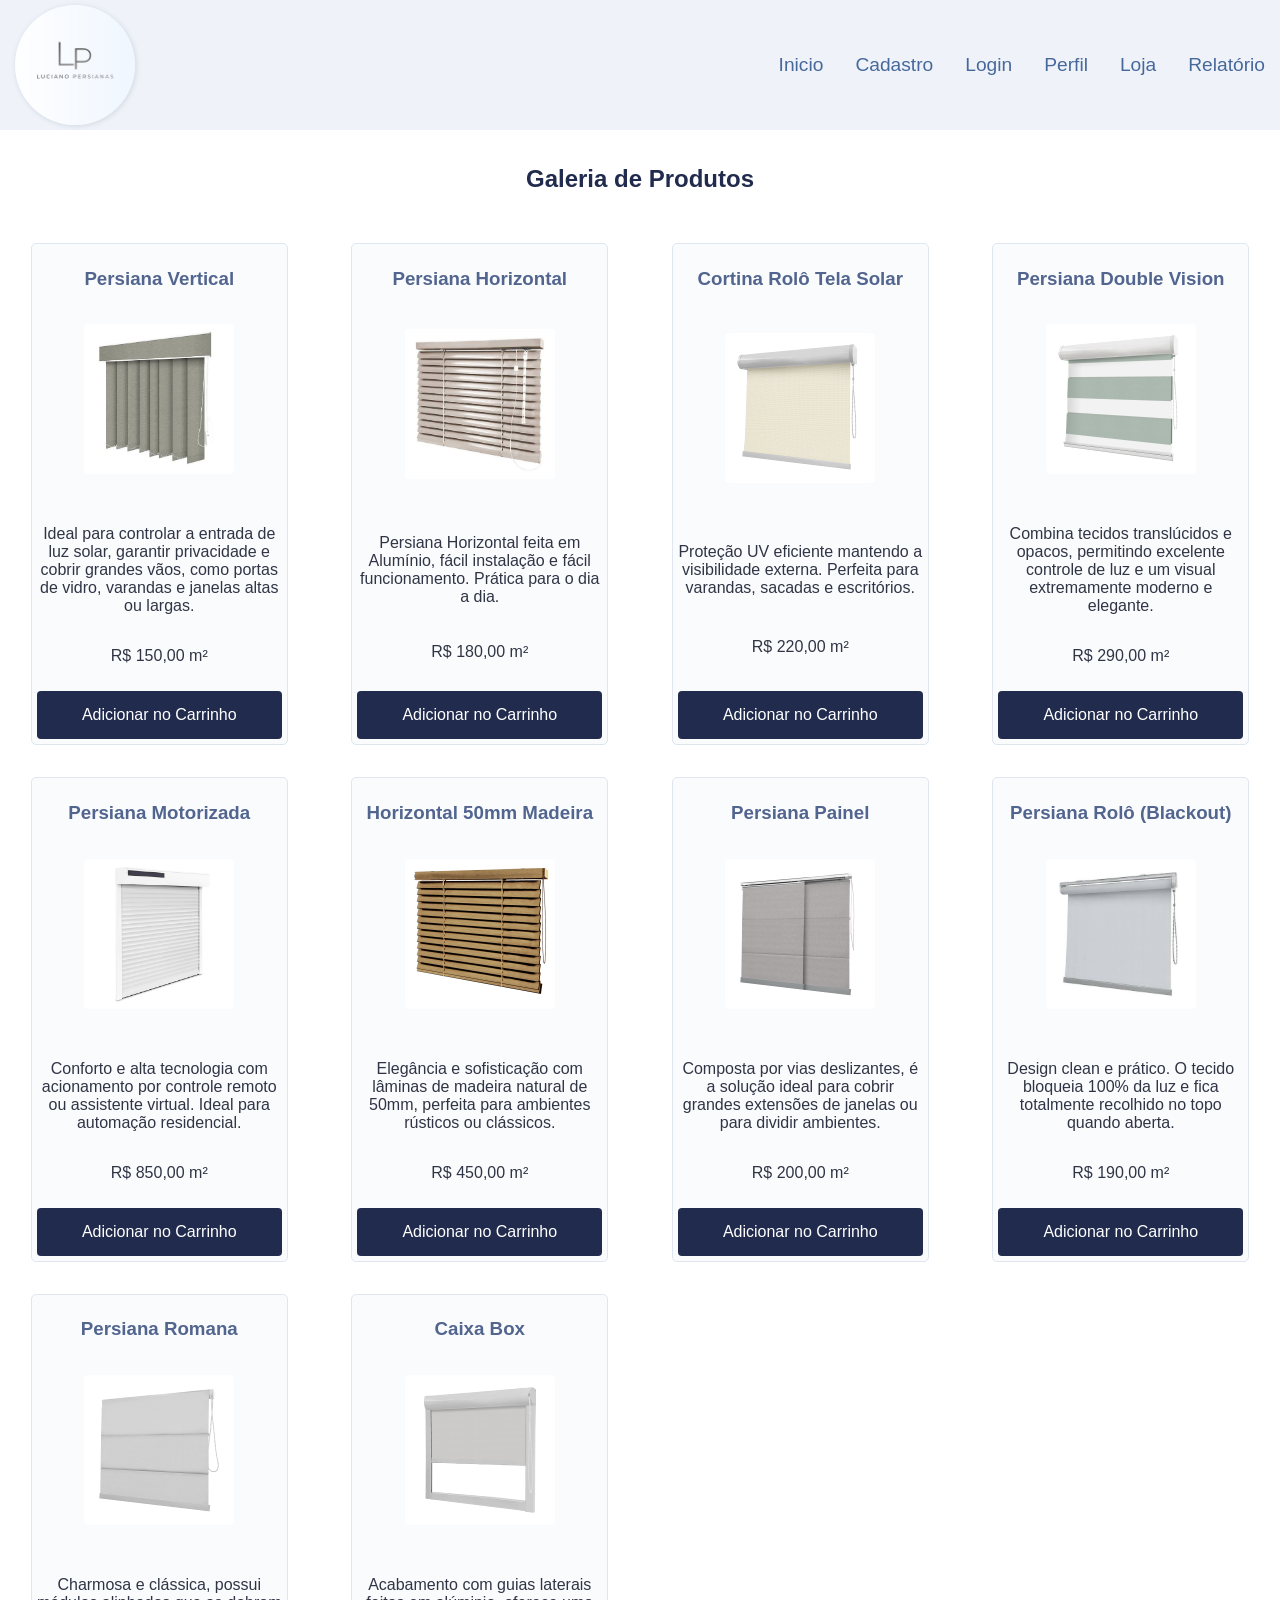
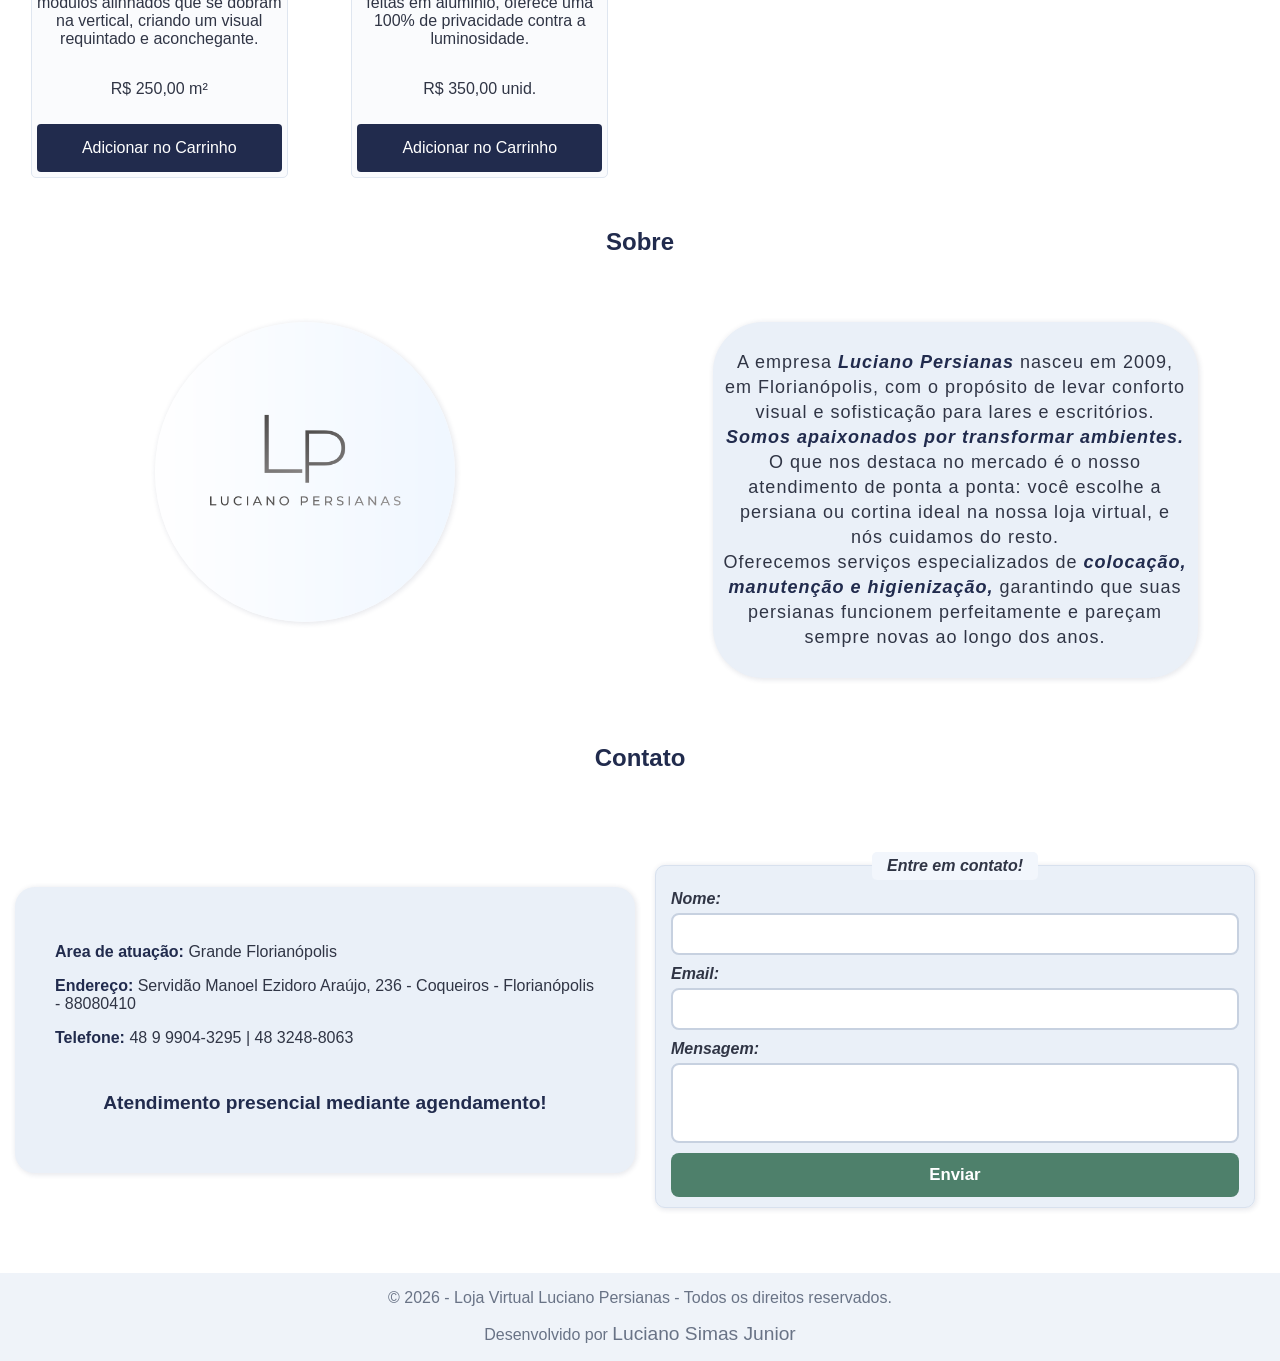
<file: index.html>
<!DOCTYPE html>
<html lang="pt-br">
<head>
    <meta charset="UTF-8">
    <meta name="viewport" content="width=device-width, initial-scale=1.0">
    <title>Luciano Persianas - Loja Virtual</title>
    <link rel="shortcut icon" href="projeto-luciano-persianas/assets/images/logoFavIcon.png" type="image/x-icon">
    <link rel="stylesheet" href="projeto-luciano-persianas/css/base.css">
    <link rel="stylesheet" href="projeto-luciano-persianas/css/layout.css">
    <link rel="stylesheet" href="projeto-luciano-persianas/css/forms.css">
    <link rel="stylesheet" href="projeto-luciano-persianas/css/cards.css">
    <link rel="stylesheet" href="projeto-luciano-persianas/css/componentes.css">
    <link rel="stylesheet" href="projeto-luciano-persianas/css/responsivo.css">
</head>
<body>
    <header>
        <nav class="navbar">
            <img src="projeto-luciano-persianas/assets/images/logo.png" alt="Logo empresa Luciano Persianas" class="logo-navbar">
            <h1 hidden>Página Principal - Luciano Persianas</h1>
            <input type="checkbox" id="menu-toggle" class="menu-toggle" aria-label="Abrir ou fechar o menu de navegação">
            <label for="menu-toggle" class="menu-hamburguer" aria-hidden="true">
            <span></span>
            </label>
            <ul class="nav-links">
                <li><a href="#galeria-produtos">Inicio</a></li>
                <li><a href="projeto-luciano-persianas/pages/cadastro.html">Cadastro</a></li>
                <li><a href="projeto-luciano-persianas/pages/login.html">Login</a></li>
                <li><a href="projeto-luciano-persianas/pages/perfil.html">Perfil</a></li>
                <li><a href="projeto-luciano-persianas/pages/loja.html">Loja</a></li>
                <li><a href="projeto-luciano-persianas/pages/relatorio.html">Relatório</a></li>
            </ul>
        </nav>
    </header>
    <main>
        <h2>Galeria de Produtos</h2>
        <section class="galeria-produtos">
            <h2 hidden>Seção Galeria de Produtos</h2>
            <article class="cartao-produto">
                <h3>Persiana Vertical</h3>
                <figure>
                    <img src="projeto-luciano-persianas/assets/images/persianaVertical.jpg"
                        alt="Imagem de Persiana Vertical" class="img-produto">
                </figure>
                <p>Ideal para controlar a entrada de luz solar, garantir privacidade e cobrir grandes vãos, como portas
                    de vidro, varandas e janelas altas ou largas.</p>
                <p class="preco-produto">R$ 150,00 m²</p>
                <button>Adicionar no Carrinho</button>
            </article>
            <article class="cartao-produto">
                <h3>Persiana Horizontal</h3>
                <figure>
                    <img src="projeto-luciano-persianas/assets/images/persianaHorizontal.jpg"
                        alt="Imagem de Persiana Horizontal" class="img-produto">
                </figure>
                <p>Persiana Horizontal feita em Alumínio, fácil instalação e fácil funcionamento. Prática para o dia a
                    dia.</p>
                <p class="preco-produto">R$ 180,00 m²</p>
                <button>Adicionar no Carrinho</button>
            </article>
            <article class="cartao-produto">
                <h3>Cortina Rolô Tela Solar</h3>
                <figure>
                    <img src="projeto-luciano-persianas/assets/images/cortinaRoloTelaSolar.jpg"
                        alt="Imagem de Cortina Rolô Tela Solar" class="img-produto">
                </figure>
                <p>Proteção UV eficiente mantendo a visibilidade externa. Perfeita para varandas, sacadas e escritórios.
                </p>
                <p class="preco-produto">R$ 220,00 m²</p>
                <button>Adicionar no Carrinho</button>
            </article>
            <article class="cartao-produto">
                <h3>Persiana Double Vision</h3>
                <figure>
                    <img src="projeto-luciano-persianas/assets/images/doubleVision.jpg"
                        alt="Imagem de Persiana Double Vision" class="img-produto">
                </figure>
                <p>Combina tecidos translúcidos e opacos, permitindo excelente controle de luz e um visual extremamente
                    moderno e elegante.</p>
                <p class="preco-produto">R$ 290,00 m²</p>
                <button>Adicionar no Carrinho</button>
            </article>
            <article class="cartao-produto">
                <h3>Persiana Motorizada</h3>
                <figure>
                    <img src="projeto-luciano-persianas/assets/images/motorizada.jpg.webp"
                        alt="Imagem de Persiana Motorizada" class="img-produto">
                </figure>
                <p>Conforto e alta tecnologia com acionamento por controle remoto ou assistente virtual. Ideal para
                    automação residencial.</p>
                <p class="preco-produto">R$ 850,00 m²</p>
                <button>Adicionar no Carrinho</button>
            </article>
            <article class="cartao-produto">
                <h3>Horizontal 50mm Madeira</h3>
                <figure>
                    <img src="projeto-luciano-persianas/assets/images/persianaHorizontal50mmMadeira.jpg"
                        alt="Imagem de Persiana Horizontal Madeira" class="img-produto">
                </figure>
                <p>Elegância e sofisticação com lâminas de madeira natural de 50mm, perfeita para ambientes rústicos ou
                    clássicos.</p>
                <p class="preco-produto">R$ 450,00 m²</p>
                <button>Adicionar no Carrinho</button>
            </article>
            <article class="cartao-produto">
                <h3>Persiana Painel</h3>
                <figure>
                    <img src="projeto-luciano-persianas/assets/images/persianaPainel.jpg"
                        alt="Imagem de Persiana Painel" class="img-produto">
                </figure>
                <p>Composta por vias deslizantes, é a solução ideal para cobrir grandes extensões de janelas ou para
                    dividir ambientes.</p>
                <p class="preco-produto">R$ 200,00 m²</p>
                <button>Adicionar no Carrinho</button>
            </article>
            <article class="cartao-produto">
                <h3>Persiana Rolô (Blackout)</h3>
                <figure>
                    <img src="projeto-luciano-persianas/assets/images/persianaRolo.jpg" alt="Imagem de Persiana Rolô"
                        class="img-produto">
                </figure>
                <p>Design clean e prático. O tecido bloqueia 100% da luz e fica totalmente recolhido no topo quando
                    aberta.</p>
                <p class="preco-produto">R$ 190,00 m²</p>
                <button>Adicionar no Carrinho</button>
            </article>
            <article class="cartao-produto">
                <h3>Persiana Romana</h3>
                <figure>
                    <img src="projeto-luciano-persianas/assets/images/persianaRomana.jpg"
                        alt="Imagem de Persiana Romana" class="img-produto">
                </figure>
                <p>Charmosa e clássica, possui módulos alinhados que se dobram na vertical, criando um visual requintado
                    e aconchegante.</p>
                <p class="preco-produto">R$ 250,00 m²</p>
                <button>Adicionar no Carrinho</button>
            </article>
            <article class="cartao-produto">
                <h3>Caixa Box</h3>
                <figure>
                    <img src="projeto-luciano-persianas/assets/images/caixaBox.jpg" alt="Imagem de Caixa Box"
                        class="img-produto">
                </figure>
                <p>Acabamento com guias laterais feitas em alúminio, oferece uma 100% de privacidade contra a
                    luminosidade.</p>
                <p class="preco-produto">R$ 350,00 unid.</p>
                <button>Adicionar no Carrinho</button>
            </article>
        </section>
        <h2>Sobre</h2>
        <section class="secao-descricao">
            <h3 hidden>Seção Sobre</h3>
            <article class="layout-descricao">
                <h4 hidden>Seção da foto</h4>
                <figure>
                    <img src="projeto-luciano-persianas/assets/images/logo.png" alt="Logo empresa Luciano Persianas"
                        class="logo">
                </figure>
            </article>
            <article class="texto-descricao">
                <h4 hidden>Seção de descrição da loja</h4>
                <p>A empresa <em>Luciano Persianas</em> nasceu em 2009, em Florianópolis, com o propósito de levar
                    conforto visual e sofisticação para lares e escritórios. <br> <em>Somos apaixonados por transformar
                    ambientes.</em> <br>
                    O que nos destaca no mercado é o nosso atendimento de ponta a ponta: você escolhe a persiana ou
                    cortina ideal na nossa loja virtual, e nós cuidamos do resto. <br>
                    Oferecemos serviços especializados de
                    <em>colocação, manutenção e higienização,</em> garantindo que suas persianas funcionem perfeitamente e
                    pareçam sempre novas ao longo dos anos.</p>
            </article>
        </section>
        <h2>Contato</h2>
        <section class="secao-contato">
            <h3 hidden>Seção Contato</h3>
            <article class="info-contato">
                <h4 hidden>Seção de informações do endereço da loja</h4>
                <p><span>Area de atuação: </span>Grande Florianópolis</p>
                <p><span>Endereço:</span> Servidão Manoel Ezidoro Araújo, 236 - Coqueiros - Florianópolis - 88080410</p>
                <p><span>Telefone:</span> 48 9 9904-3295 | 48 3248-8063</p>
                <p class="info-contato-destaque">Atendimento presencial mediante agendamento!</p>
            </article>
            <article>
                <h3 hidden>Seção Formulário de Contato</h3>
                <form action="#">
                    <fieldset class="form-contato">
                        <legend>Entre em contato!</legend>
                        <label for="nome">Nome:</label>
                        <input type="text" name="nome" id="nome" required>
                        <label for="email">Email: </label>
                        <input type="email" name="email" id="email" required>
                        <label for="mensagem">Mensagem:</label>
                        <textarea name="mensagem" id="mensagem"></textarea>
                        <button type="submit">Enviar</button>
                    </fieldset>
                </form>
            </article>
        </section>
    </main>
    <footer>
        <p>&copy; 2026 - Loja Virtual Luciano Persianas - Todos os direitos reservados.</p>
        <p>Desenvolvido por <a href="https://github.com/thesimas" target="_blank">Luciano Simas Junior</a></p>
    </footer>
</body>
</html>
</file>
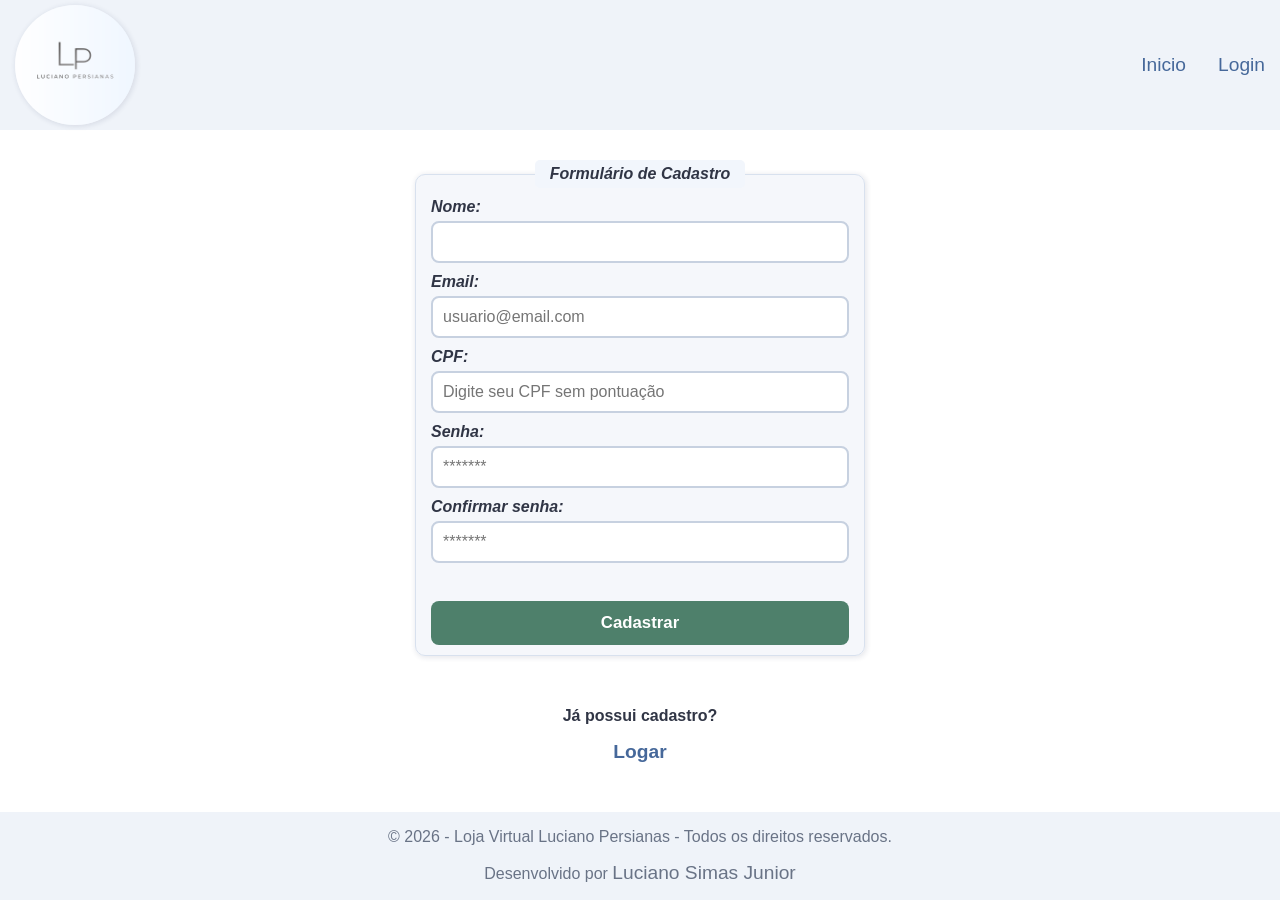
<file: projeto-luciano-persianas/pages/cadastro.html>
<!DOCTYPE html>
<html lang="pt-br">
<head>
    <meta charset="UTF-8">
    <meta name="viewport" content="width=device-width, initial-scale=1.0">
    <title>Luciano Persianas - Cadastro</title>
    <link rel="shortcut icon" href="../assets/images/logoFavIcon.png" type="image/x-icon">
    <link rel="stylesheet" href="../css/base.css">
    <link rel="stylesheet" href="../css/layout.css">
    <link rel="stylesheet" href="../css/forms.css">
    <link rel="stylesheet" href="../css/responsivo.css">
</head>
<body>
    <header>
        <nav class="navbar">
            <img src="../assets/images/logo.png" alt="Logo empresa Luciano Persianas" class="logo-navbar">
            <h1 hidden>Página de Cadastro</h1>
            <input type="checkbox" id="menu-toggle" class="menu-toggle" aria-label="Abrir ou fechar o menu de navegação">
            <label for="menu-toggle" class="menu-hamburguer" aria-hidden="true">
            <span></span>
            </label>
            <ul class="nav-links">
                <li><a href="../../index.html">Inicio</a></li>
                <li><a href="../pages/login.html">Login</a></li>
            </ul>
        </nav>
    </header>
    <main>
    <section>
        <h2 hidden>Seção de Cadastro</h2>
        <article>
            <h2 hidden>Artigo de Cadastro</h2>
            <form action="#" method="post" class="cadastro">
                <fieldset>
                        <legend>Formulário de Cadastro</legend>
                        <label for="nome">Nome:</label>
                        <input type="text" name="nome" id="nome" required placeholder="">
                        <label for="email">Email: </label>
                        <input type="email" name="email" id="email" placeholder="usuario@email.com" required>
                        <label for="cpf">CPF:</label>
                        <input type="text" name="cpf" id="cpf" required minlength="11" maxlength="11" placeholder="Digite seu CPF sem pontuação">
                        <label for="senha">Senha:</label>
                        <input type="password" name="senha" id="senha" required placeholder="*******">
                        <label for="confirmar-senha">Confirmar senha:</label>
                        <input type="password" name="confirmar-senha" id="confirmar-senha" required placeholder="*******">
                        <br>
                        <button type="submit">Cadastrar</button>
                    </fieldset>
                    <div class="cadastro-logar">
                        <p>Já possui cadastro?</p>
                        <a href="../pages/login.html">Logar</a>
                    </div>
            </form>
        </article>
    </section>
    </main>
    <footer>
        <p>&copy; 2026 - Loja Virtual Luciano Persianas - Todos os direitos reservados.</p>
        <p>Desenvolvido por <a href="https://github.com/thesimas" target="_blank">Luciano Simas Junior</a></p>
    </footer>
</body>
</html>
</file>
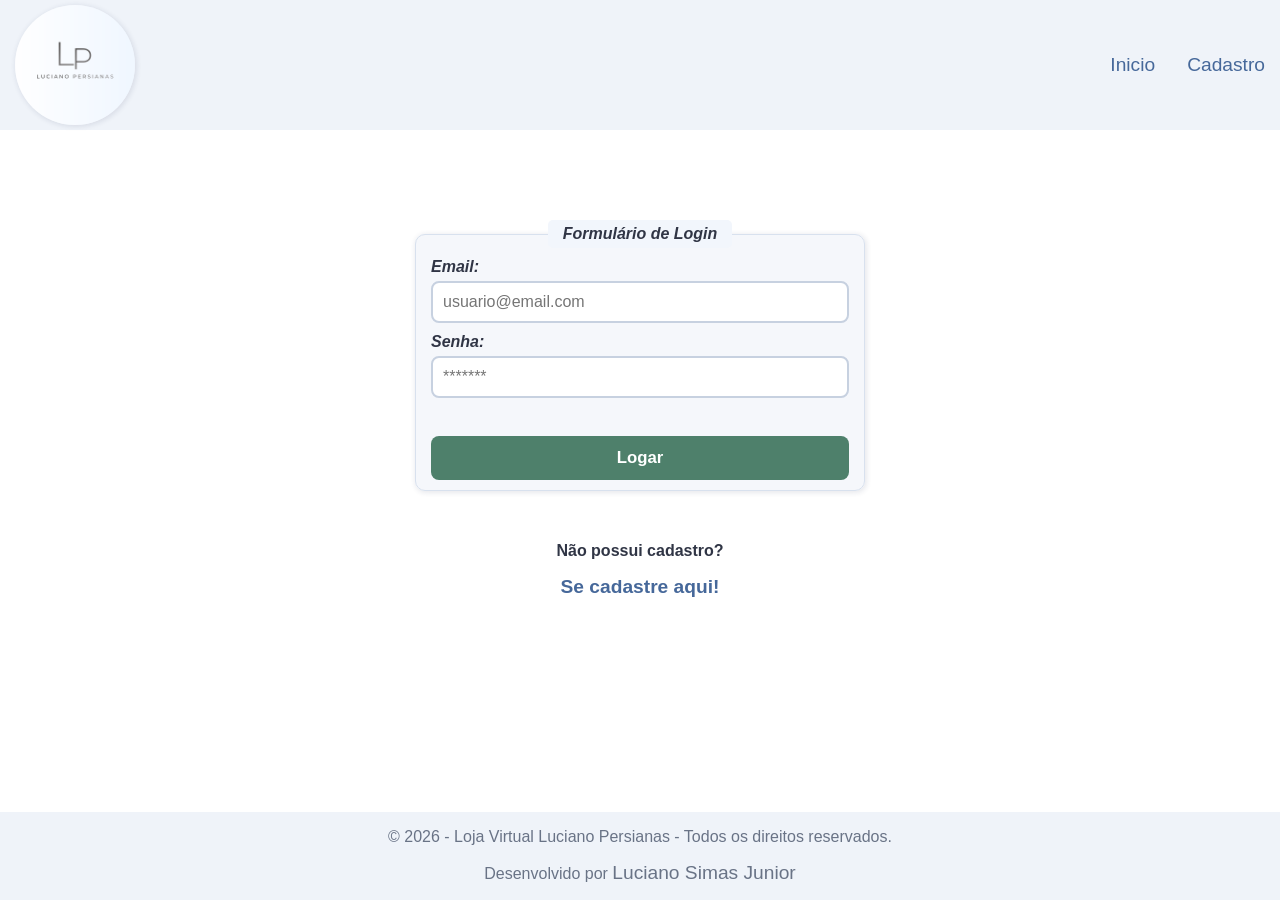
<file: projeto-luciano-persianas/pages/login.html>
<!DOCTYPE html>
<html lang="pt-br">
<head>
    <meta charset="UTF-8">
    <meta name="viewport" content="width=device-width, initial-scale=1.0">
    <title>Luciano Persianas - Login</title>
    <link rel="shortcut icon" href="../assets/images/logoFavIcon.png" type="image/x-icon">
    <link rel="stylesheet" href="../css/base.css">
    <link rel="stylesheet" href="../css/layout.css">
    <link rel="stylesheet" href="../css/forms.css">
    <link rel="stylesheet" href="../css/responsivo.css">
</head>
<body>
    <header>
        <nav class="navbar">
            <img src="../assets/images/logo.png" alt="Logo empresa Luciano Persianas" class="logo-navbar">
            <h1 hidden>Página de login</h1>
            <input type="checkbox" id="menu-toggle" class="menu-toggle" aria-label="Abrir ou fechar o menu de navegação">
            <label for="menu-toggle" class="menu-hamburguer" aria-hidden="true">
            <span></span>
            </label>
            <ul class="nav-links">
                <li><a href="../../index.html">Inicio</a></li>
                <li><a href="../pages/cadastro.html">Cadastro</a></li>
            </ul>
        </nav>
    </header>
    <main>
    <section>
        <h2 hidden>Seção de login</h2>
        <article>
            <h3 hidden>Artigo de login</h3>
            <form action="#" method="post" class="login">
                <fieldset class="form-login">
                        <legend>Formulário de Login</legend>
                        <label for="email">Email: </label>
                        <input type="email" name="email" id="email" placeholder="usuario@email.com" required>
                        <label for="senha">Senha:</label>
                        <input type="password" name="senha" id="senha" required placeholder="*******">
                        <br>
                        <button type="submit">Logar</button>
                    </fieldset>
                    <div class="cadastro-logar">
                        <p>Não possui cadastro?</p>
                        <a href="../pages/cadastro.html">Se cadastre aqui!</a>
                    </div>
            </form>
        </article>
    </section>
    </main>
    <footer>
        <p>&copy; 2026 - Loja Virtual Luciano Persianas - Todos os direitos reservados.</p>
        <p>Desenvolvido por <a href="https://github.com/thesimas" target="_blank">Luciano Simas Junior</a></p>
    </footer>
</body>
</html>
</file>
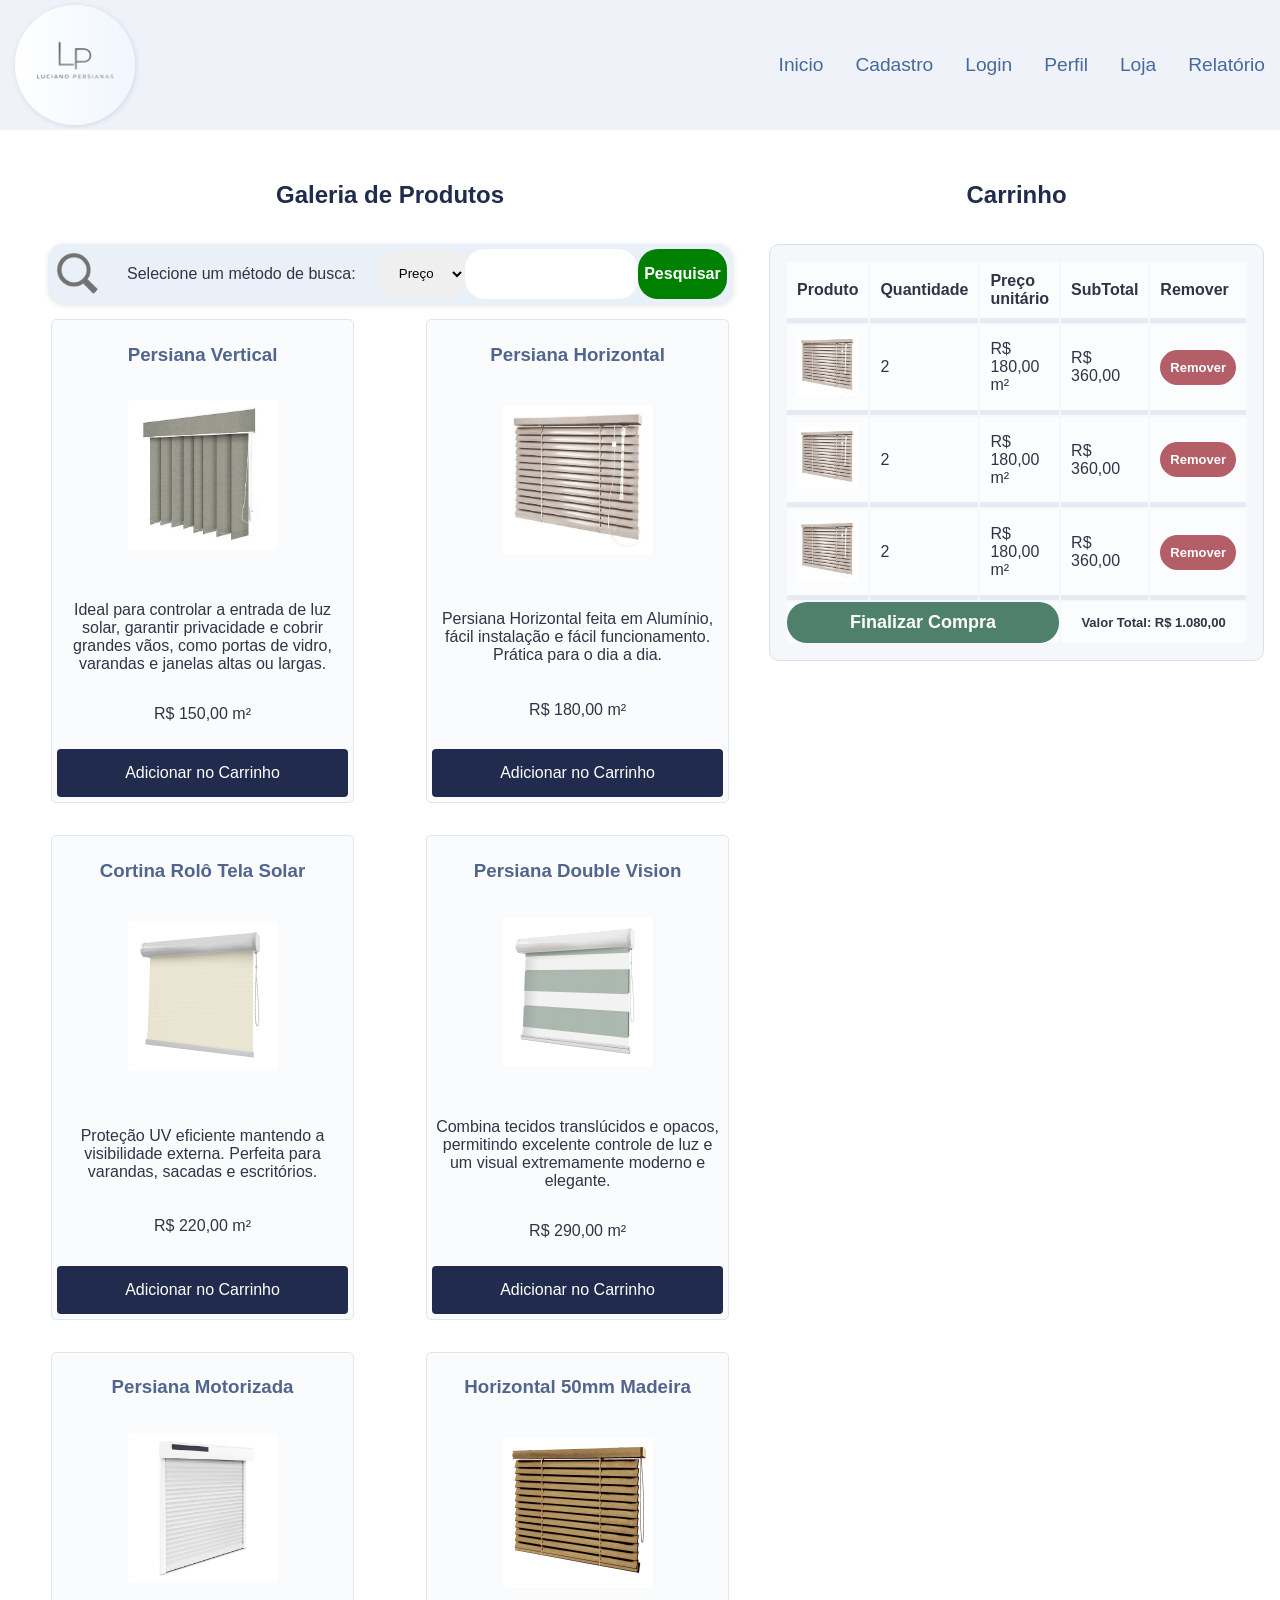
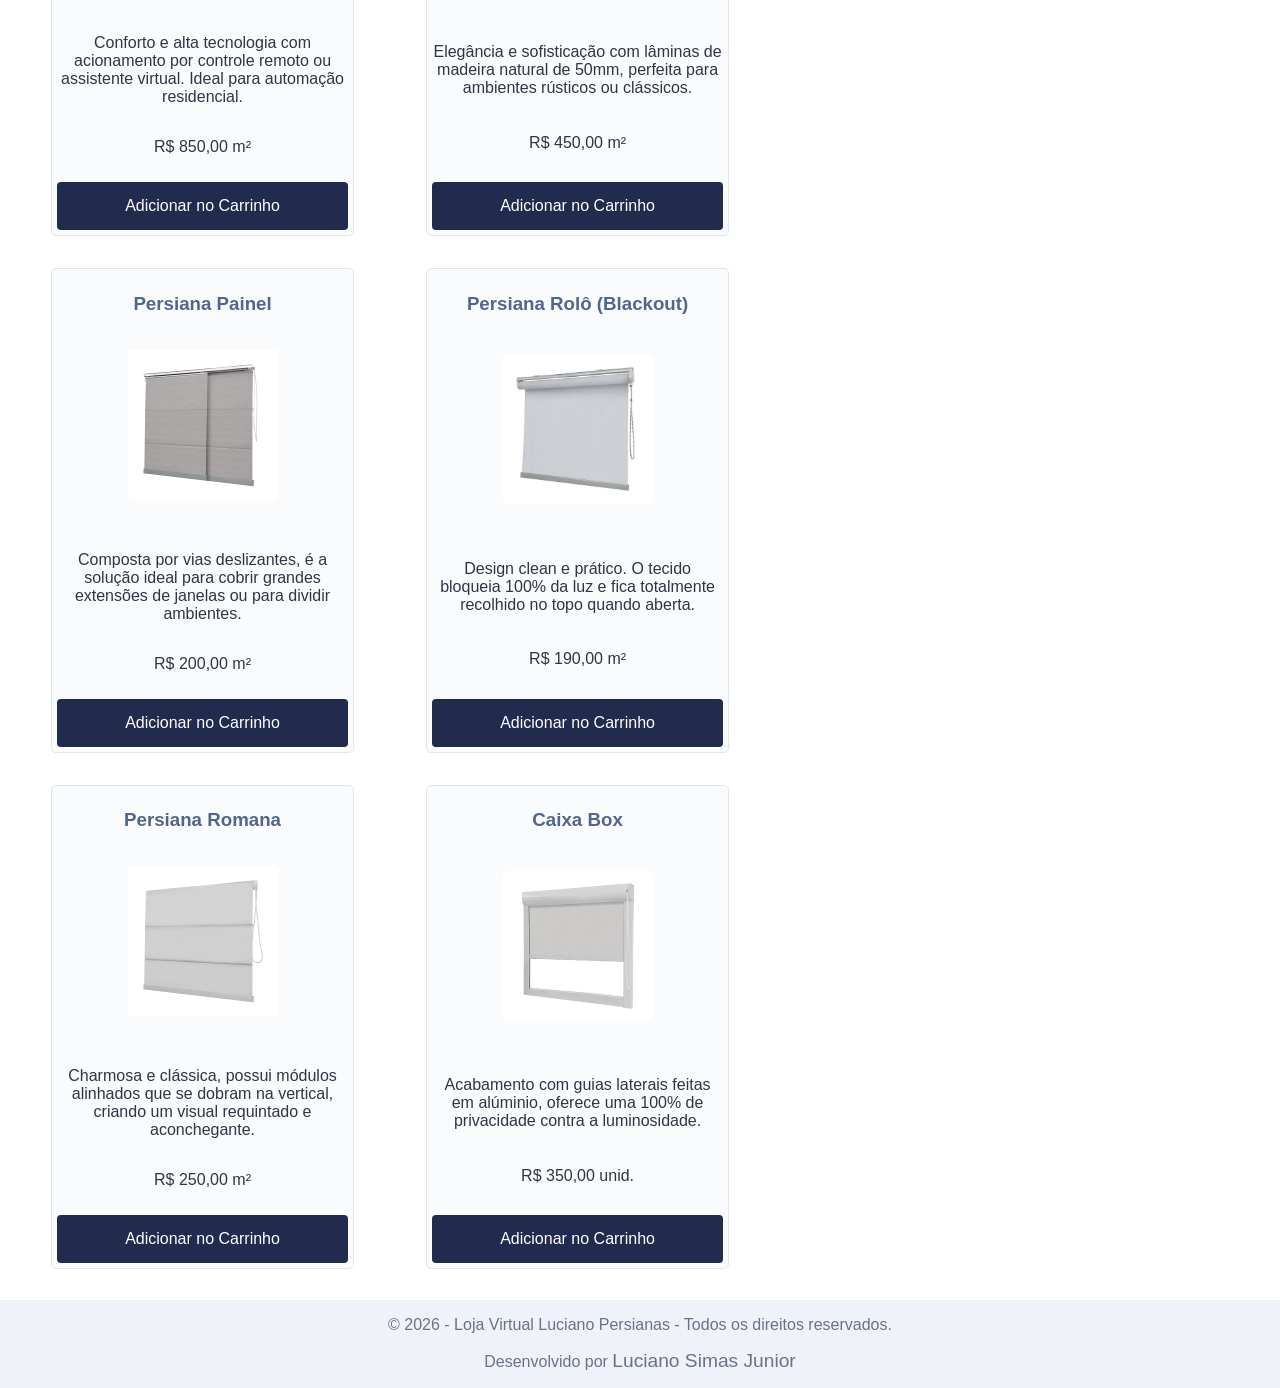
<file: projeto-luciano-persianas/pages/loja.html>
<!DOCTYPE html>
<html lang="pt-br">

<head>
    <meta charset="UTF-8">
    <meta name="viewport" content="width=device-width, initial-scale=1.0">
    <title>Luciano Persianas - Loja Virtual</title>
    <link rel="shortcut icon" href="../assets/images/logoFavIcon.png" type="image/x-icon">
    <link rel="stylesheet" href="../css/base.css">
    <link rel="stylesheet" href="../css/layout.css">
    <link rel="stylesheet" href="../css/cards.css">
    <link rel="stylesheet" href="../css/table.css">
    <link rel="stylesheet" href="../css/componentes.css">
    <link rel="stylesheet" href="../css/responsivo.css">
</head>

<body>
    <header>
        <nav class="navbar">
            <img src="../assets/images/logo.png" alt="Logo empresa Luciano Persianas" class="logo-navbar">
            <h1 hidden>Página da Loja</h1>
            <input type="checkbox" id="menu-toggle" class="menu-toggle" aria-label="Abrir ou fechar o menu de navegação">
            <label for="menu-toggle" class="menu-hamburguer" aria-hidden="true">
            <span></span>
            </label>
            <ul class="nav-links">
                <li><a href="../../index.html">Inicio</a></li>
                <li><a href="cadastro.html">Cadastro</a></li>
                <li><a href="login.html">Login</a></li>
                <li><a href="perfil.html">Perfil</a></li>
                <li><a href="loja.html">Loja</a></li>
                <li><a href="relatorio.html">Relatório</a></li>
            </ul>
        </nav>
    </header>
    <main class="loja-display-grid">
        <section>
            <h2>Galeria de Produtos</h2>
            <div class="ajusta-display">
                <div class="filtro">
                    <img src="../assets/images/lupa.png" alt="Imagem de uma lupa" class="logo-lupa">
                    <label for="seletor">Selecione um método de busca: </label>
                    <select name="seletor" id="seletor">
                        <option value="preco">Preço</option>
                        <option value="categoria">Categoria</option>
                        <option value="ordenacao">Ordenação</option>
                    </select>
                    <input type="text" required>
                    <button class="btn-pesquisar" id="btn-pesquisar">Pesquisar</button>
                </div>
            </div>
            <div class="galeria-produtos">
                <article class="cartao-produto">
                    <h3>Persiana Vertical</h3>
                    <figure>
                        <img src="../assets/images/persianaVertical.jpg" alt="Imagem de Persiana Vertical"
                            class="img-produto">
                    </figure>
                    <p>Ideal para controlar a entrada de luz solar, garantir privacidade e cobrir grandes vãos, como
                        portas de vidro, varandas e janelas altas ou largas.</p>
                    <p class="preco-produto">R$ 150,00 m²</p>
                    <button>Adicionar no Carrinho</button>
                </article>
                <article class="cartao-produto">
                    <h3>Persiana Horizontal</h3>
                    <figure>
                        <img src="../assets/images/persianaHorizontal.jpg" alt="Imagem de Persiana Horizontal"
                            class="img-produto">
                    </figure>
                    <p>Persiana Horizontal feita em Alumínio, fácil instalação e fácil funcionamento. Prática para o dia
                        a dia.</p>
                    <p class="preco-produto">R$ 180,00 m²</p>
                    <button>Adicionar no Carrinho</button>
                </article>
                <article class="cartao-produto">
                    <h3>Cortina Rolô Tela Solar</h3>
                    <figure>
                        <img src="../assets/images/cortinaRoloTelaSolar.jpg" alt="Imagem de Cortina Rolô Tela Solar"
                            class="img-produto">
                    </figure>
                    <p>Proteção UV eficiente mantendo a visibilidade externa. Perfeita para varandas, sacadas e
                        escritórios.</p>
                    <p class="preco-produto">R$ 220,00 m²</p>
                    <button>Adicionar no Carrinho</button>
                </article>
                <article class="cartao-produto">
                    <h3>Persiana Double Vision</h3>
                    <figure>
                        <img src="../assets/images/doubleVision.jpg" alt="Imagem de Persiana Double Vision"
                            class="img-produto">
                    </figure>
                    <p>Combina tecidos translúcidos e opacos, permitindo excelente controle de luz e um visual
                        extremamente moderno e elegante.</p>
                    <p class="preco-produto">R$ 290,00 m²</p>
                    <button>Adicionar no Carrinho</button>
                </article>
                <article class="cartao-produto">
                    <h3>Persiana Motorizada</h3>
                    <figure>
                        <img src="../assets/images/motorizada.jpg.webp" alt="Imagem de Persiana Motorizada"
                            class="img-produto">
                    </figure>
                    <p>Conforto e alta tecnologia com acionamento por controle remoto ou assistente virtual. Ideal para
                        automação residencial.</p>
                    <p class="preco-produto">R$ 850,00 m²</p>
                    <button>Adicionar no Carrinho</button>
                </article>
                <article class="cartao-produto">
                    <h3>Horizontal 50mm Madeira</h3>
                    <figure>
                        <img src="../assets/images/persianaHorizontal50mmMadeira.jpg"
                            alt="Imagem de Persiana Horizontal Madeira" class="img-produto">
                    </figure>
                    <p>Elegância e sofisticação com lâminas de madeira natural de 50mm, perfeita para ambientes rústicos
                        ou clássicos.</p>
                    <p class="preco-produto">R$ 450,00 m²</p>
                    <button>Adicionar no Carrinho</button>
                </article>
                <article class="cartao-produto">
                    <h3>Persiana Painel</h3>
                    <figure>
                        <img src="../assets/images/persianaPainel.jpg" alt="Imagem de Persiana Painel"
                            class="img-produto">
                    </figure>
                    <p>Composta por vias deslizantes, é a solução ideal para cobrir grandes extensões de janelas ou para
                        dividir ambientes.</p>
                    <p class="preco-produto">R$ 200,00 m²</p>
                    <button>Adicionar no Carrinho</button>
                </article>
                <article class="cartao-produto">
                    <h3>Persiana Rolô (Blackout)</h3>
                    <figure>
                        <img src="../assets/images/persianaRolo.jpg" alt="Imagem de Persiana Rolô" class="img-produto">
                    </figure>
                    <p>Design clean e prático. O tecido bloqueia 100% da luz e fica totalmente recolhido no topo quando
                        aberta.</p>
                    <p class="preco-produto">R$ 190,00 m²</p>
                    <button>Adicionar no Carrinho</button>
                </article>
                <article class="cartao-produto">
                    <h3>Persiana Romana</h3>
                    <figure>
                        <img src="../assets/images/persianaRomana.jpg" alt="Imagem de Persiana Romana"
                            class="img-produto">
                    </figure>
                    <p>Charmosa e clássica, possui módulos alinhados que se dobram na vertical, criando um visual
                        requintado e aconchegante.</p>
                    <p class="preco-produto">R$ 250,00 m²</p>
                    <button>Adicionar no Carrinho</button>
                </article>
                <article class="cartao-produto">
                    <h3>Caixa Box</h3>
                    <figure>
                        <img src="../assets/images/caixaBox.jpg" alt="Imagem de Caixa Box" class="img-produto">
                    </figure>
                    <p>Acabamento com guias laterais feitas em alúminio, oferece uma 100% de privacidade contra a
                        luminosidade.</p>
                    <p class="preco-produto">R$ 350,00 unid.</p>
                    <button>Adicionar no Carrinho</button>
                </article>
            </div>
        </section>
        <aside class="coluna-carrinho">
            <h2>Carrinho</h2>
            <table>
                <thead>
                    <tr>
                        <th>Produto</th>
                        <th>Quantidade</th>
                        <th>Preço unitário</th>
                        <th>SubTotal</th>
                        <th>Remover</th>
                    </tr>
                </thead>
                <tbody>
                    <tr>
                        <td><img src="../assets/images/persianaHorizontal.jpg" alt="Persiana Horizontal"></td>
                        <td>2</td>
                        <td>R$ 180,00 m²</td>
                        <td>R$ 360,00</td>
                        <td><button class="btn-remover">Remover</button></td>
                    </tr>
                    <tr>
                        <td><img src="../assets/images/persianaHorizontal.jpg" alt="Persiana Horizontal"></td>
                        <td>2</td>
                        <td>R$ 180,00 m²</td>
                        <td>R$ 360,00</td>
                        <td><button class="btn-remover">Remover</button></td>
                    </tr>
                    <tr>
                        <td><img src="../assets/images/persianaHorizontal.jpg" alt="Persiana Horizontal"></td>
                        <td>2</td>
                        <td>R$ 180,00 m²</td>
                        <td>R$ 360,00</td>
                        <td><button class="btn-remover">Remover</button></td>
                    </tr>
                </tbody>
                <tfoot>
                    <tr>
                        <td colspan="3"><button class="btn-compra">Finalizar Compra</button></td>
                        <td colspan="2" class="valor-total">Valor Total: R$ 1.080,00</td>
                    </tr>
                </tfoot>
            </table>
            <div class="mensagem-sucesso" hidden>
                <h3>Compra Finalizada com Sucesso!</h3>
                <p>Seu pedido <strong>#1028</strong> foi gerado e está sendo processado.</p>
                <p>Acompanhe o status na aba <a href="perfil.html">Perfil</a>.</p>
            </div>
        </aside>
    </main>
    <footer>
        <p>&copy; 2026 - Loja Virtual Luciano Persianas - Todos os direitos reservados.</p>
        <p>Desenvolvido por <a href="https://github.com/thesimas" target="_blank">Luciano Simas Junior</a></p>
    </footer>
</body>

</html>
</file>
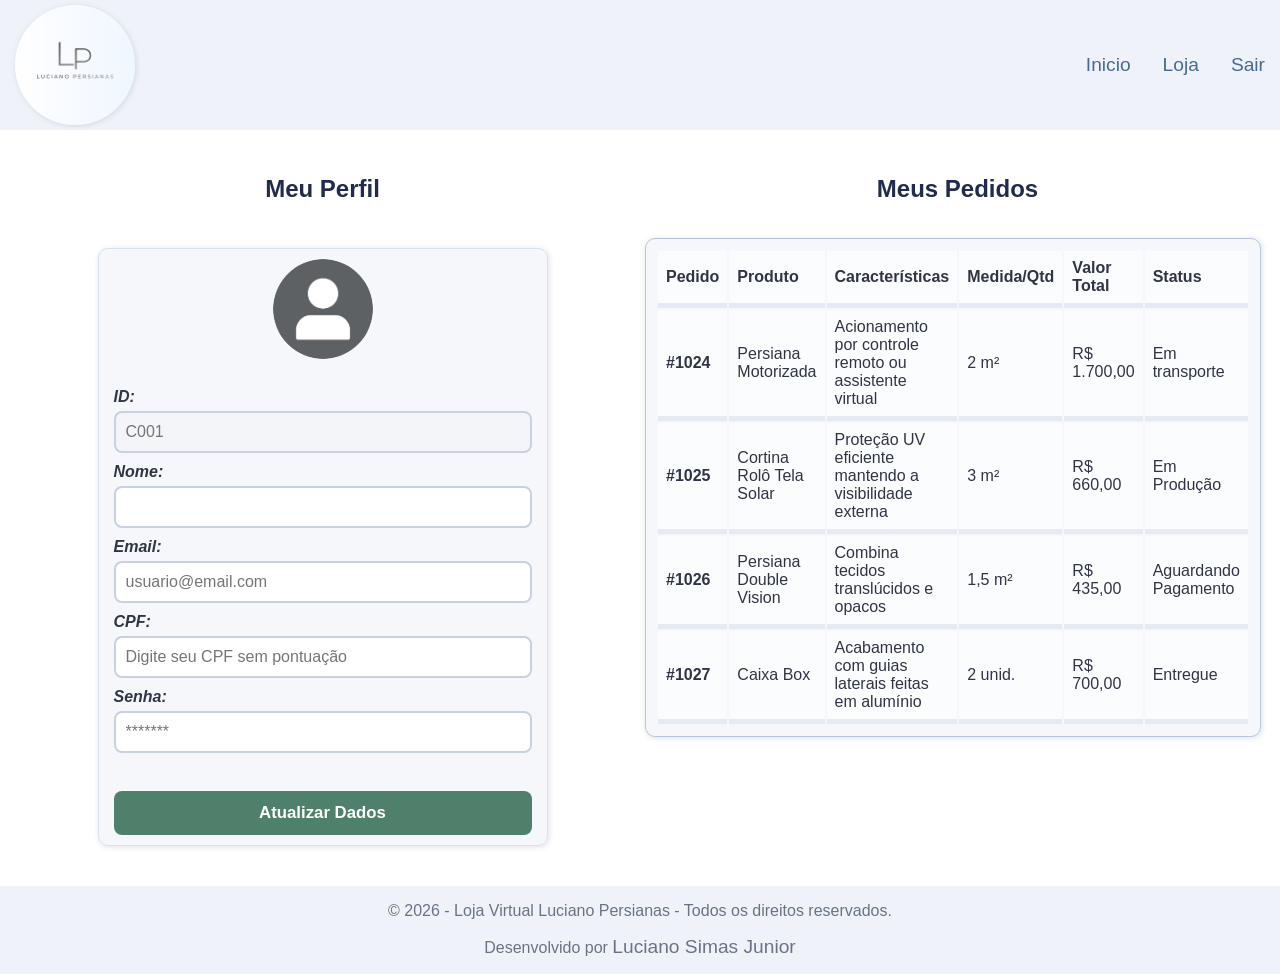
<file: projeto-luciano-persianas/pages/perfil.html>
<!DOCTYPE html>
<html lang="pt-br">
<head>
    <meta charset="UTF-8">
    <meta name="viewport" content="width=device-width, initial-scale=1.0">
    <title>Luciano Persianas - Perfil</title>
    <link rel="shortcut icon" href="../assets/images/logoFavIcon.png" type="image/x-icon">
    <link rel="stylesheet" href="../css/base.css">
    <link rel="stylesheet" href="../css/layout.css">
    <link rel="stylesheet" href="../css/forms.css">
    <link rel="stylesheet" href="../css/table.css">
    <link rel="stylesheet" href="../css/componentes.css">
    <link rel="stylesheet" href="../css/responsivo.css">
</head>
<body>
    <header>
        <nav class="navbar">
            <img src="../assets/images/logo.png" alt="Logo empresa Luciano Persianas" class="logo-navbar">
            <h1 hidden>Página do Perfil</h1>
            <input type="checkbox" id="menu-toggle" class="menu-toggle" aria-label="Abrir ou fechar o menu de navegação">
            <label for="menu-toggle" class="menu-hamburguer" aria-hidden="true">
            <span></span>
            </label>
            <ul class="nav-links">
                <li><a href="../../index.html">Inicio</a></li>
                <li><a href="../pages/loja.html">Loja</a></li>
                <li><a href="../../index.html">Sair</a></li>
            </ul>
        </nav>
    </header>
    <main>
    <section class="perfil-grid">
        <h2 hidden>Perfil de Usuario</h2>
        <article>
            <h2>Meu Perfil</h2>
            <form action="#" method="post">
                <fieldset>
                        <div class="espaco-foto">
                            <img src="../assets/images/foto-perfil.png" alt="Foto Genérica de Perfil" class="foto-perfil">
                        </div>
                        <label for="id">ID:</label>
                        <input type="text" name="id" id="id" placeholder="C001" disabled>
                        <label for="nome">Nome:</label>
                        <input type="text" name="nome" id="nome" required placeholder="">
                        <label for="email">Email: </label>
                        <input type="email" name="email" id="email" required placeholder="usuario@email.com">
                        <label for="cpf">CPF:</label>
                        <input type="text" name="cpf" id="cpf" required minlength="11" maxlength="11" placeholder="Digite seu CPF sem pontuação">
                        <label for="senha">Senha:</label>
                        <input type="password" name="senha" id="senha" required placeholder="*******">
                        <br>
                        <button type="submit">Atualizar Dados</button>
                    </fieldset>
            </form>
        </article>
        <article>
            <h2>Meus Pedidos</h2>
            <table class="table-perfil">
            <thead>
                <tr>
                    <th>Pedido</th>
                    <th>Produto</th>
                    <th>Características</th>
                    <th>Medida/Qtd</th>
                    <th>Valor Total</th>
                    <th>Status</th>
                </tr>
            </thead>
            <tbody>
                <tr>
                    <td><strong>#1024</strong></td>
                    <td>Persiana Motorizada</td>
                    <td>Acionamento por controle remoto ou assistente virtual</td>
                    <td>2 m²</td>
                    <td>R$ 1.700,00</td>
                    <td><span>Em transporte</span></td>
                </tr>
                <tr>
                    <td><strong>#1025</strong></td>
                    <td>Cortina Rolô Tela Solar</td>
                    <td>Proteção UV eficiente mantendo a visibilidade externa</td>
                    <td>3 m²</td>
                    <td>R$ 660,00</td>
                    <td><span>Em Produção</span></td>
                </tr>
                <tr>
                    <td><strong>#1026</strong></td>
                    <td>Persiana Double Vision</td>
                    <td>Combina tecidos translúcidos e opacos</td>
                    <td>1,5 m²</td>
                    <td>R$ 435,00</td>
                    <td><span>Aguardando Pagamento</span></td>
                </tr>
                <tr>
                    <td><strong>#1027</strong></td>
                    <td>Caixa Box</td>
                    <td>Acabamento com guias laterais feitas em alumínio</td>
                    <td>2 unid.</td>
                    <td>R$ 700,00</td>
                    <td><span>Entregue</span></td>
                </tr>
            </tbody>
        </table>
        </article>
    </section>
    </main>
    <footer>
        <p>&copy; 2026 - Loja Virtual Luciano Persianas - Todos os direitos reservados.</p>
        <p>Desenvolvido por <a href="https://github.com/thesimas" target="_blank">Luciano Simas Junior</a></p>
    </footer>
</body>
</html>
</file>
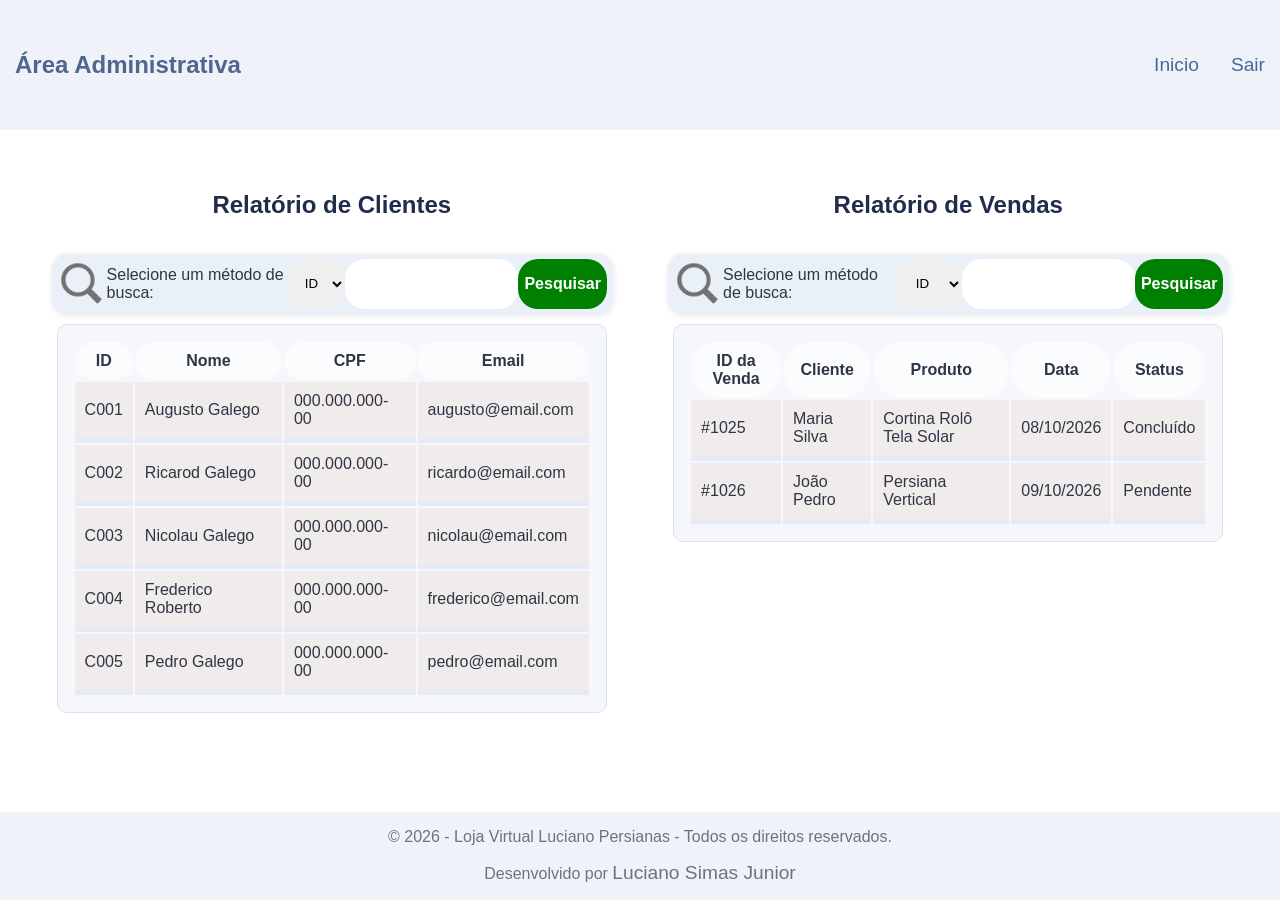
<file: projeto-luciano-persianas/pages/relatorio.html>
<!DOCTYPE html>
<html lang="pt-br">
<head>
    <meta charset="UTF-8">
    <meta name="viewport" content="width=device-width, initial-scale=1.0">
    <title>Luciano Persianas - Relatório</title>
    <link rel="shortcut icon" href="../assets/images/logoFavIcon.png" type="image/x-icon">
    <link rel="stylesheet" href="../css/base.css">
    <link rel="stylesheet" href="../css/layout.css">
    <link rel="stylesheet" href="../css/forms.css">
    <link rel="stylesheet" href="../css/table.css">
    <link rel="stylesheet" href="../css/componentes.css">
    <link rel="stylesheet" href="../css/relatorio.css">
    <link rel="stylesheet" href="../css/relatorio.css">
    <link rel="stylesheet" href="../css/responsivo.css">
</head>
<body>
    <header>
        <nav class="navbar">
            <h1>Área Administrativa</h1>
            <input type="checkbox" id="menu-toggle" class="menu-toggle" aria-label="Abrir ou fechar o menu de navegação">
            <label for="menu-toggle" class="menu-hamburguer" aria-hidden="true">
            <span></span>
            </label>
            <ul class="nav-links">
                <li><a href="../../index.html">Inicio</a></li>
                <li><a href="login.html">Sair</a></li>
            </ul>
        </nav>
    </header>
    <main class="relatorio-display-grid">
        <section>
            <h2>Relatório de Clientes</h2>
            <div class="filtro">
                <img src="../assets/images/lupa.png" alt="Imagem de uma lupa" class="logo-lupa">
                <label for="seletor-cliente">Selecione um método de busca: </label>
                <select id="seletor-cliente">
                    <option value="id">ID</option>
                    <option value="cpf">CPF</option>
                    <option value="nome">Nome</option>
                    <option value="email">Email</option>
                </select>
                <input type="text" required>
                <button class="btn-pesquisar" id="btn-pesquisar-clientes">Pesquisar</button>
            </div>
            <table class="tabela-relatorio">
                <thead>
                    <tr>
                        <th>ID</th>
                        <th>Nome</th>
                        <th>CPF</th>
                        <th>Email</th>
                    </tr>
                </thead>
                <tbody>
                    <tr>
                        <td>C001</td>
                        <td>Augusto Galego</td>
                        <td>000.000.000-00</td>
                        <td>augusto@email.com</td>
                    </tr>
                    <tr>
                        <td>C002</td>
                        <td>Ricarod Galego</td>
                        <td>000.000.000-00</td>
                        <td>ricardo@email.com</td>
                    </tr>
                    <tr>
                        <td>C003</td>
                        <td>Nicolau Galego</td>
                        <td>000.000.000-00</td>
                        <td>nicolau@email.com</td>
                    </tr>
                    <tr>
                        <td>C004</td>
                        <td>Frederico Roberto</td>
                        <td>000.000.000-00</td>
                        <td>frederico@email.com</td>
                    </tr>
                    <tr>
                        <td>C005</td>
                        <td>Pedro Galego</td>
                        <td>000.000.000-00</td>
                        <td>pedro@email.com</td>
                    </tr>
                </tbody>
            </table>
        </section>
        <section>
            <h2>Relatório de Vendas</h2>
            <div class="filtro">
                <img src="../assets/images/lupa.png" alt="Imagem de uma lupa" class="logo-lupa">
                <label for="seletor-vendas">Selecione um método de busca: </label>
                <select id="seletor-vendas">
                    <option value="id">ID</option>
                    <option value="cliente">Cliente</option>
                    <option value="data">Data</option>
                    <option value="Valor">Valor</option>
                    <option value="Valor">Produto</option>
                </select>
                <input type="text" required>
                <button class="btn-pesquisar" id="btn-pesquisar-vendas">Pesquisar</button>
            </div>
            <table class="tabela-relatorio">
                <thead>
                    <tr>
                        <th>ID da Venda</th>
                        <th>Cliente</th>
                        <th>Produto</th>
                        <th>Data</th>
                        <th>Status</th>
                    </tr>
                </thead>
                <tbody>
                    <tr>
                        <td>#1025</td>
                        <td>Maria Silva</td>
                        <td>Cortina Rolô Tela Solar</td>
                        <td>08/10/2026</td>
                        <td>Concluído</td>
                    </tr>
                    <tr>
                        <td>#1026</td>
                        <td>João Pedro</td>
                        <td>Persiana Vertical</td>
                        <td>09/10/2026</td>
                        <td>Pendente</td>
                    </tr>
                </tbody>
            </table>
        </section>
    </main>
    <footer>
        <p>&copy; 2026 - Loja Virtual Luciano Persianas - Todos os direitos reservados.</p>
        <p>Desenvolvido por <a href="https://github.com/thesimas" target="_blank">Luciano Simas Junior</a></p>
    </footer>
</body>
</html>
</file>
<file: projeto-luciano-persianas/css/base.css>
:root {
    /* Cores da identidade visual */
    --cor-primaria: #212B4D;             
    --cor-secundaria: #52658F;            
    --cor-fundo-suave: #F2F6FC;           
    --cor-destaque-quente: #D8C2A8;       
    --cor-destaque-quente-hover: #C5AA89;

    /* Fundos de página e componentes */
    --cor-fundo-pagina: #FFFFFF;
    --cor-fundo-tabela: #F5F7FB;
    --cor-fundo-cartao: #FAFBFD;
    --cor-fundo-destaque: #EAF0F8;
    --cor-navbar-footer: #EFF3F9;
    --cor-fundo-linha-alternada: #f0ecec;

    /* Cores de textos */
    --cor-texto-escuro: #303545;          
    --cor-texto-destaque: var(--cor-primaria);
    --cor-texto-secundario: #697386;
    --cor-texto-claro: #FFFFFF;

    /* Bordas, divisórias e sombras */
    --cor-borda-card: #DFE6F0;
    --cor-borda-tabela: #D8E1EE;
    --cor-bord-bottom: #E6EBF3;
    --cor-borda-form: #C7D1E0;
    --cor-borda-input: #B8C6DA;
    --cor-borda-input-erro: #BE6670;
    --cor-box-shaddow: rgba(33, 43, 77, 0.10);

    /* Botões e ações positivas */
    --cor-btn-sucesso: #4E806B;
    --cor-btn-sucesso-hover: #3D6856;

    /* Botões e ações destrutivas */
    --cor-btn-excluir: #B45E68;
    --cor-btn-excluir-hover: #984650;

    /* Botões dos cards e ações principais */
    --cor-card-btn: var(--cor-primaria);
    --cor-card-btn-hover: #17213E;

    /* Links */
    --cor-link: #46689A;
    --cor-link-hover: #2E4E7C;

    /* Células e elementos de tabelas */
    --cor-td-tabela: #FBFCFE;
}

body {
    margin: 0;
    padding: 0;
    background-color: var(--cor-fundo-pagina);
    font-family: Arial, Helvetica, sans-serif;
    display: flex;
    flex-direction: column;
    min-height: 100vh;
    color: var(--cor-texto-escuro);
}

main {
    flex: 1;
}

h1, h2, h3 {
    color: var(--cor-secundaria);
}

h2 {
    color: var(--cor-primaria);
    text-align: center;
    padding: 15px;
}

a {
    text-decoration: none;
    font-size: larger;
    color: var(--cor-link);
}

a:hover {
    color: var(--cor-link-hover);
}

a:focus-visible {
    outline: 2px solid var(--cor-secundaria);
    outline-offset: 3px;
}
</file>
<file: projeto-luciano-persianas/css/layout.css>
@import url('base.css');

/* Estilização do Navbar e footer */
.navbar {
  display: flex;
  justify-content: space-between;
  align-items: center;
  padding: 15px;
  background-color: var(--cor-navbar-footer);
  height: 100px;
}

.nav-links {
  list-style: none;
  display: flex;
  gap: 2rem;
}

.logo-navbar {                        
    width: 120px;
    box-shadow: 1px 1px 5px 1px var(--cor-box-shaddow);
    border-radius: 70px;
}

footer {
    text-align: center;
    background-color: var(--cor-navbar-footer);
}

footer p, footer a {
    text-decoration: none;
    color: var(--cor-texto-secundario);
}

/* Estilização do MAIN de RELATORIO.html */
.relatorio-display-grid {
    display: grid;
    grid-template-columns: 1fr 1fr;
    gap: 5px;
    margin: 1rem 1rem; 
    padding: 10px;
}

/* Estilização do MAIN de LOJA.html */
.loja-display-grid {
    display: grid;
    grid-template-columns: 2fr 1fr;
    gap: 5px;
    margin: 1rem 1rem;
}

.ajusta-display {
    grid-column: 1 / -1;
}
</file>
<file: projeto-luciano-persianas/css/forms.css>
@import url('base.css');

/* Estilização de Formulário */
fieldset {
    display: flex;
    flex-direction: column;
    background-color: var(--cor-fundo-tabela);
    box-shadow: 1px 1px 5px 1px var(--cor-box-shaddow);
    border: 1px solid var(--cor-borda-tabela);
    gap: 10px;
    margin: 30px auto;
    width: 100%; 
    max-width: 450px;
    border-radius: 10px;
    padding: 10px 15px;
    box-sizing: border-box; 
}

fieldset legend {
    text-align: center;
    margin: 0 auto;
    background-color: var(--cor-fundo-suave);
    border-radius: 5px;
    color: var(--cor-texto-escuro);
    padding: 5px 15px;
    font-weight: bold;
    font-style: italic;
}

fieldset label {
    font-weight: bold;
    font-style: italic;
    margin-bottom: -5px;
}

fieldset input, fieldset textarea {
    text-align: left;
    padding: 10px;
    border: 2px solid var(--cor-borda-form);
    border-radius: 8px;
    width: 100%;
    box-sizing: border-box;
    font-family: inherit;
    font-size: 1rem;
}

fieldset textarea {
    resize: none;
    min-height: 80px;
}

fieldset button {
    padding: 12px;
    border: none;
    background-color: var(--cor-btn-sucesso);
    color: var(--cor-texto-claro);
    cursor: pointer;
    font-weight: bolder;
    font-size: 1.05rem;
    border-radius: 8px;
    width: 100%;
    box-sizing: border-box;
    transition: background-color 0.2s ease-in-out;
}

fieldset button:hover {
    background-color: var(--cor-btn-sucesso-hover);
}

.login, .cadastro {
    margin: 0 auto;
    width: 100%; 
    display: flex;
    flex-direction: column;
}

.cadastro-logar {
    text-align: center;
    margin: 5px auto;
    font-weight: bold;
}

.form-login {
    margin-top: 10vh; 
}

/* Estilização do FORMS no index */
.form-contato {
    background-color: var(--cor-fundo-destaque);
    max-width: 600px;
}

/* Estilização do Perfil - Formulário de Edição do perfil - FOTO */
.espaco-foto {
    margin: 0 auto 15px auto;
    text-align: center;
}

.foto-perfil {
    width: 100px;
    height: 100px;
    border-radius: 50%;
    object-fit: cover;
}

.perfil-grid {
    display: grid;
    grid-template-columns: 1fr 1fr;
    gap: 10px;
    padding: 10px;
    align-items: start;
}
</file>
<file: projeto-luciano-persianas/css/cards.css>
@import url('base.css');

/* Estilização dos Cards */
.galeria-produtos {
    display: grid;
    grid-template-columns: repeat(auto-fit, minmax(250px, 1fr));
    gap: 2rem;
    margin: 0 auto;
    padding: 15px;
}

.cartao-produto {
    border: 1px solid var(--cor-borda-card);
    background-color: var(--cor-fundo-cartao);
    border-radius: 5px;
    text-align: center;
    padding: 5px;
    display: flex;
    flex-direction: column;
    justify-content: space-between;
}

.img-produto {
    width: 150px;
    object-fit: cover;
    border-radius: 4px;
    margin-bottom: 15px;
    height: 200px;
}

.cartao-produto button {
    background-color: var(--cor-card-btn);
    color: var(--cor-texto-claro);
    width: 100%;
    margin: 0 auto;
    font-size: medium;
    border: none;
    padding: 15px;
    border-radius: 4px;
    cursor: pointer;
    margin-top: 10px;
}

.cartao-produto button:hover {
    background-color: var(--cor-card-btn-hover);
}
</file>
<file: projeto-luciano-persianas/css/componentes.css>
@import url('base.css');

/* ------------------ Vai reunir todas as classes aleatoria dos html's ------------------ */

/* Estilização do SOBRE no index */
.secao-descricao {
    display: grid;
    grid-template-columns: repeat(2, 1fr);
    grid-template-rows: repeat(1, auto);
    gap: 10px;
    margin: 0 auto;
    padding: 15px;
}

.logo {                         
    width: 300px;
    border-radius: 150px;
    margin-left: 100px;
    box-shadow: 1px 1px 5px 1px var(--cor-box-shaddow);
}

.texto-descricao {
    font-size: large;
    margin: 1rem auto;
    padding: 10px;
    background-color: var(--cor-fundo-destaque);
    border-radius: 50px;
    box-shadow: 1px 1px 5px 1px var(--cor-box-shaddow);
    width: 75%;
}

.texto-descricao p{
    text-align: center;
    letter-spacing: 1px;
    line-height: 25px;
}

.texto-descricao p em {
    text-decoration: double;
    font-weight: bold;
    color: var(--cor-texto-destaque);
}

/* Estilização da seção de contato do index  */
.secao-contato {
    display: grid;
    grid-template-columns: repeat(2, 1fr);
    grid-template-rows: repeat(1, auto);
    gap: 10px;
    margin: 20px auto;
    padding: 15px;
}

.info-contato {
    margin: auto;
    font-size: medium;
    padding: 40px;
    background-color: var(--cor-fundo-destaque);
    box-shadow: 1px 1px 5px 1px var(--cor-box-shaddow);
    border-radius: 20px;
}

.info-contato-destaque{
    text-align: center;
    font-weight: bolder;
    font-size: larger;
    margin-top: 45px;
    color: var(--cor-texto-destaque);
}

.info-contato span {
    font-weight: bold;
    color: var(--cor-texto-destaque);
}

/* Formatação do Layout do conteudo principal de LOJA - produtos e carrinhos*/

.coluna-produtos {
    display: grid;
    grid-template-columns: 1fr 1fr;
    gap: 1rem;
}

/* Ajuste no Card do Produto de LOJA */
.cartao-produto {
    margin: 0 auto;
    width: 85%;
}

.img-produto {
    width: 150px;
    object-fit: cover;
    height: 150px;
}

/* Ajuste na tabela de LOJA - celula e botão*/
.valor-total {
    font-weight: bold;
    font-size: small;
}

.btn-compra {
    border: none;
    cursor: pointer;
    width: 100%;
    padding: 10px;
    background-color: var(--cor-btn-sucesso);
    color: var(--cor-texto-claro);
    font-weight: bolder;
    font-size: large;
}

.btn-compra:hover {
    background-color: var(--cor-btn-sucesso-hover);
}

.btn-remover {
    cursor: pointer;
    background-color: var(--cor-btn-excluir);
    color: var(--cor-texto-claro);
    border: none;
    padding: 10px;
    font-weight: bolder;
    font-size: small;
}

.btn-remover-hover {
    background-color: var(--cor-btn-excluir-hover);
}

/* Estilização do Filtro RELATORIO*/
.filtro {
    display: flex;
    background-color: var(--cor-fundo-destaque);
    box-shadow: 1px 1px 5px 1px var(--cor-box-shaddow);
    border-radius: 15px;
    justify-content: space-between;
    width: 90%;
    margin-bottom: 20px;
    margin: auto;
    padding: 5px;
}

.logo-lupa {
    width: 50px;
    border-radius: 50px;
}

.filtro label {
    margin: auto;
}

.filtro select, button, input {
    width: fit-content;
    border: none;
    border-radius: 20px;
    cursor: pointer;
    text-align: center;
}

.btn-pesquisar {
    background-color: green;
    font-size: medium;
    font-weight: bold;
    color: white;
}

.btn-pesquisar:hover{
    background-color: darkgreen;
}

/* Estilização da mensagem de compra finalizada da LOJA */
.mensagem-sucesso {
    background-color: var(--cor-btn-sucesso);
    color: var(--cor-texto-claro);
    padding: 10px;
    margin-top: 20px;
    border-radius: 10px;
    text-align: center;
    box-shadow: 1px 1px 5px 1px var(--cor-box-shaddow);
    border: 2px solid var(--cor-btn-sucesso-hover);
}

.mensagem-sucesso h3 {
    color: var(--cor-texto-destaque);
    margin: auto;
}

.mensagem-sucesso p {
    margin: 5px 0;
    font-size: 1.05rem;
}
</file>
<file: projeto-luciano-persianas/css/responsivo.css>
@import url(base.css); 

/* Regras que são aplicadas em todos os tipos de tela*/
img {
  max-width: 100%;
}

.menu-toggle, .menu-hamburguer {
  display: none;
}

.navbar {
  position: relative;
}

/* Regras para tablets */
@media screen and (min-width: 768px) and (max-width: 1024px) {

  .navbar {
    padding: 10px 20px;
  }

  .nav-links {
    gap: 1.2rem;
    margin: 0;
    padding: 0;
  }

  .nav-links a {
    font-size: medium;
  }

  .secao-descricao, .secao-contato {
    grid-template-columns: minmax(0, 1fr) minmax(0, 1fr);
    padding: 10px;
  }

  .logo {
    display: block;
    width: 100%;
    max-width: 240px;
    margin: 0 auto;
  }

  .texto-descricao {
    font-size: medium;
    border-radius: 30px;
  }

  .info-contato {
    padding: 25px;
  }

  .galeria-produtos {
    grid-template-columns: repeat(auto-fit, minmax(220px, 1fr));
    gap: 1.2rem;
  }

  .loja-display-grid {
    grid-template-columns: minmax(0, 1fr);
    gap: 1.5rem;
  }

  .coluna-carrinho table {
    width: 100%;
  }

  .perfil-grid {
    grid-template-columns: minmax(0, 1fr);
  }

  .table-perfil {
    width: 100%;
    box-sizing: border-box;
  }

  .relatorio-display-grid {
    grid-template-columns: minmax(0, 1fr);
    gap: 1.5rem;
  }

  .tabela-relatorio {
    width: 100%;
  }

  .filtro {
    width: 95%;
    flex-wrap: wrap;
    gap: 8px;
    justify-content: center;
    align-items: center;
  }

  .filtro select, .filtro input, .filtro button {
    padding: 8px 12px;
  }
}

/*Regras para Celulares*/

@media screen and (max-width: 767px) {

  h1 {
    font-size: 1.3rem;
  }

  h2 {
    font-size: 1.35rem;
    padding: 10px;
  }

  h3 {
    font-size: 1.1rem;
  }

  footer {
    padding: 5px 10px;
  }

  footer p {
    font-size: 0.85rem;
    overflow-wrap: anywhere;
  }

  footer a {
    font-size: inherit;
  }

  .navbar {
    height: auto;
    min-height: 70px;
    padding: 10px 15px;
    z-index: 10;
  }

  .logo-navbar {
    width: 80px;
  }

  .menu-toggle {
    display: block;
    position: absolute;
    top: 50%;
    right: 15px;
    width: 44px;
    height: 44px;
    margin: 0;
    transform: translateY(-50%);
    opacity: 0;
    cursor: pointer;
    z-index: 2;
  }

  .menu-hamburguer {
    display: flex;
    align-items: center;
    justify-content: center;
    width: 44px;
    height: 44px;
    border-radius: 8px;
    cursor: pointer;
    transition: background-color 0.2s ease-in-out;
  }

  .menu-hamburguer:hover {
    background-color: var(--cor-fundo-destaque);
  }

  .menu-toggle:focus-visible + .menu-hamburguer {
    outline: 2px solid var(--cor-secundaria);
    outline-offset: 2px;
  }

  .menu-hamburguer span, .menu-hamburguer span::before, .menu-hamburguer span::after {
    display: block;
    width: 26px;
    height: 3px;
    border-radius: 2px;
    background-color: var(--cor-primaria);
    transition: transform 0.3s ease, background-color 0.3s ease, top 0.3s ease;
  }

  .menu-hamburguer span {
    position: relative;
  }

  .menu-hamburguer span::before, .menu-hamburguer span::after {
    content: "";
    position: absolute;
    left: 0;
  }

  .menu-hamburguer span::before {
    top: -8px;
  }

  .menu-hamburguer span::after {
    top: 8px;
  }

  .menu-toggle:checked + .menu-hamburguer span {
    background-color: transparent;
  }

  .menu-toggle:checked + .menu-hamburguer span::before {
    top: 0;
    transform: rotate(45deg);
  }

  .menu-toggle:checked + .menu-hamburguer span::after {
    top: 0;
    transform: rotate(-45deg);
  }

  .nav-links {
    position: absolute;
    top: 100%;
    left: 0;
    right: 0;
    flex-direction: column;
    gap: 0;
    margin: 0;
    padding: 0;
    max-height: 0;
    overflow: hidden;
    visibility: hidden;
    background-color: var(--cor-navbar-footer);
    box-shadow: 0 6px 8px var(--cor-box-shaddow);
    transition: max-height 0.3s ease, visibility 0.3s;
  }

  .menu-toggle:checked ~ .nav-links {
    max-height: 400px;
    visibility: visible;
  }

  .nav-links li {
    border-top: 1px solid var(--cor-bord-bottom);
  }

  .nav-links a {
    display: block;
    padding: 14px 20px;
    text-align: center;
    font-size: 1rem;
    transition: background-color 0.2s ease-in-out;
  }

  .nav-links a:hover, .nav-links a:active {
    background-color: var(--cor-fundo-destaque);
  }

  .galeria-produtos {
    grid-template-columns: minmax(0, 1fr);
    gap: 1rem;
    padding: 10px;
  }

  .secao-descricao, .secao-contato {
    grid-template-columns: minmax(0, 1fr);
    padding: 10px;
  }

  .logo {
    display: block;
    width: 100%;
    max-width: 200px;
    margin: 0 auto;
  }

  .texto-descricao {
    font-size: medium;
    padding: 15px;
    border-radius: 20px;
  }

  .info-contato {
    padding: 20px;
    border-radius: 15px;
  }

  .info-contato p {
    overflow-wrap: anywhere;
  }

  .info-contato-destaque {
    margin-top: 25px;
  }

  .cartao-produto {
    width: 100%;
    box-sizing: border-box;
  }

  .img-produto {
    width: 100%;
    max-width: 220px;
    height: 180px;
  }

  fieldset {
    min-width: 0;
    margin: 20px auto;
  }

  .login,
  .cadastro {
    padding: 0 12px;
    box-sizing: border-box;
  }

  .form-login {
    margin-top: 4vh;
  }

  .loja-display-grid, .relatorio-display-grid, .perfil-grid {
    grid-template-columns: minmax(0, 1fr);
    gap: 1rem;
    margin: 0.5rem;
    padding: 0;
  }

  .perfil-grid {
    padding: 5px;
  }

  .filtro {
    flex-direction: column;
    align-items: stretch;
    gap: 10px;
    width: 100%;
    box-sizing: border-box;
    padding: 12px;
  }

  .logo-lupa {
    align-self: center;
  }

  .filtro label {
    margin: 0;
    text-align: center;
  }

  .filtro select, .filtro input, .filtro button {
    width: 100%;
    box-sizing: border-box;
    padding: 10px;
  }

  table, .table-perfil, .tabela-relatorio {
    display: block;
    width: 100%;
    box-sizing: border-box;
    margin: 10px 0;
    padding: 8px;
  }

  table thead, .table-perfil thead, .tabela-relatorio thead {
    position: absolute;
    width: 1px;
    height: 1px;
    overflow: hidden;
    clip: rect(0 0 0 0);
    white-space: nowrap;
  }

  table tbody, table tfoot {
    display: block;
  }

  table tr {
    display: block;
    margin-bottom: 12px;
    border: 1px solid var(--cor-borda-tabela);
    border-radius: 10px;
    overflow: hidden;
  }

  table td, .table-perfil td, .tabela-relatorio td {
    display: flex;
    align-items: center;
    justify-content: space-between;
    gap: 10px;
    padding: 8px 10px;
    text-align: right;
    border-bottom: 1px solid var(--cor-bord-bottom);
    overflow-wrap: anywhere;
  }

  table td[data-label]::before {
    content: attr(data-label);
    flex: 0 0 45%;
    overflow-wrap: normal;
    font-weight: bold;
    text-align: left;
    color: var(--cor-texto-destaque);
  }

  table td img {
    width: 60px;
  }

  tfoot td {
    display: block;
    padding: 8px 10px;
    text-align: center;
    border-bottom: none;
  }

  tfoot tr {
    border: none;
  }

  .valor-total {
    font-size: medium;
  }

  .btn-compra, .btn-remover {
    min-height: 44px;
  }

  .btn-remover {
    width: auto;
  }
}
</file>
<file: projeto-luciano-persianas/css/table.css>
@import url('base.css');

table {
    padding: 15px;
    border: 1px solid var(--cor-borda-tabela);
    border-radius: 10px;
    width: 75%;
    background-color: var(--cor-fundo-tabela);
}

table th, table td {
    background-color: var(--cor-td-tabela);
    text-align: left;
    border-bottom: 5px solid var(--cor-bord-bottom);
    padding: 10px;
}

table td img {
    width: 70px;
}

tfoot td {
    border-bottom: none;
    padding: 0px;
    text-align: center;
}

/* Estilização da Tabela Pedidos no perfil */
.table-perfil {
    padding: 10px;
    border: 1px solid var(--cor-borda-input);
    border-radius: 10px;
    box-shadow: 1px 1px 5px 1px var(--cor-box-shaddow);
    width: 90%;
}

.table-perfil th, .table-perfil td {
    padding: 8px;
    text-align: left;
}

/* Estilização da tabela RELATORIOS */
.tabela-relatorio {
    margin: 10px auto;
    width: 90%;
}

.tabela-relatorio th{
    padding: 10px;
    background-color: var(--cor-td-tabela);
    border-radius: 50px;
    text-align: center;
    border-bottom: none;
}

.tabela-relatorio td {
    background-color: var(--cor-fundo-linha-alternada);
}
</file>
<file: projeto-luciano-persianas/css/relatorio.css>
@media print {
  
  @page {
    size: A4 portrait;
    margin: 1.5cm;
  }

  html,
  body {
    background: white !important;
    color: black !important;
    font-size: 11pt;
    min-height: 0;
  }

  html body h1, html body h2, html body h3 {
    color: black;
  }

  .navbar {
    display: block;
    height: auto;
    padding: 0 0 8px 0;
    background: none;
    border-bottom: 2px solid black;
    text-align: center;
  }

  .navbar h1 {
    margin: 0;
    font-size: 18pt;
    text-transform: uppercase;
    letter-spacing: 1px;
  }

  header::after {
    content: "Relatório emitido em 12/10/2026 às 18:30 - Luciano Persianas";
    display: block;
    margin: 6px 0 14px 0;
    font-size: 9pt;
    text-align: center;
    color: #333;
  }

  .nav-links, .menu-toggle, .menu-hamburguer, .filtro, .logo-lupa, button, select, input {
    display: none !important;
  }

  .relatorio-display-grid {
    display: block;
    margin: 0;
    padding: 0;
  }

  .relatorio-display-grid > section {
    margin-bottom: 20px;
  }

  html body h2 {
    margin: 0 0 8px 0;
    padding: 0;
    font-size: 14pt;
    text-align: left;
    border-bottom: 1px solid black;
    page-break-after: avoid;
    break-after: avoid;
  }

  table, .tabela-relatorio {
    width: 100%;
    margin: 0;
    padding: 0;
    border: 1px solid black;
    border-collapse: collapse;
    background: none;
    font-size: 10pt;
  }

  .tabela-relatorio th,
  .tabela-relatorio td {
    padding: 5px 8px;
    border: 1px solid #555;
    background: white !important;
    border-radius: 0;
    text-align: left;
    color: black;
  }

  .tabela-relatorio th {
    background: gray !important;
    font-weight: bold;
    -webkit-print-color-adjust: exact;
    print-color-adjust: exact;
  }

  thead {
    display: table-header-group;
  }

  tr {
    page-break-inside: avoid;
    break-inside: avoid;
  }

  footer {
    margin-top: 20px;
    padding-top: 8px;
    border-top: 1px solid black;
    background: none;
    font-size: 9pt;
    text-align: center;
  }

  footer p, footer a {
    margin: 2px 0;
    font-size: inherit;
    color: black;
  }

  html body a {
    color: black;
    text-decoration: none;
  }
}
</file>
